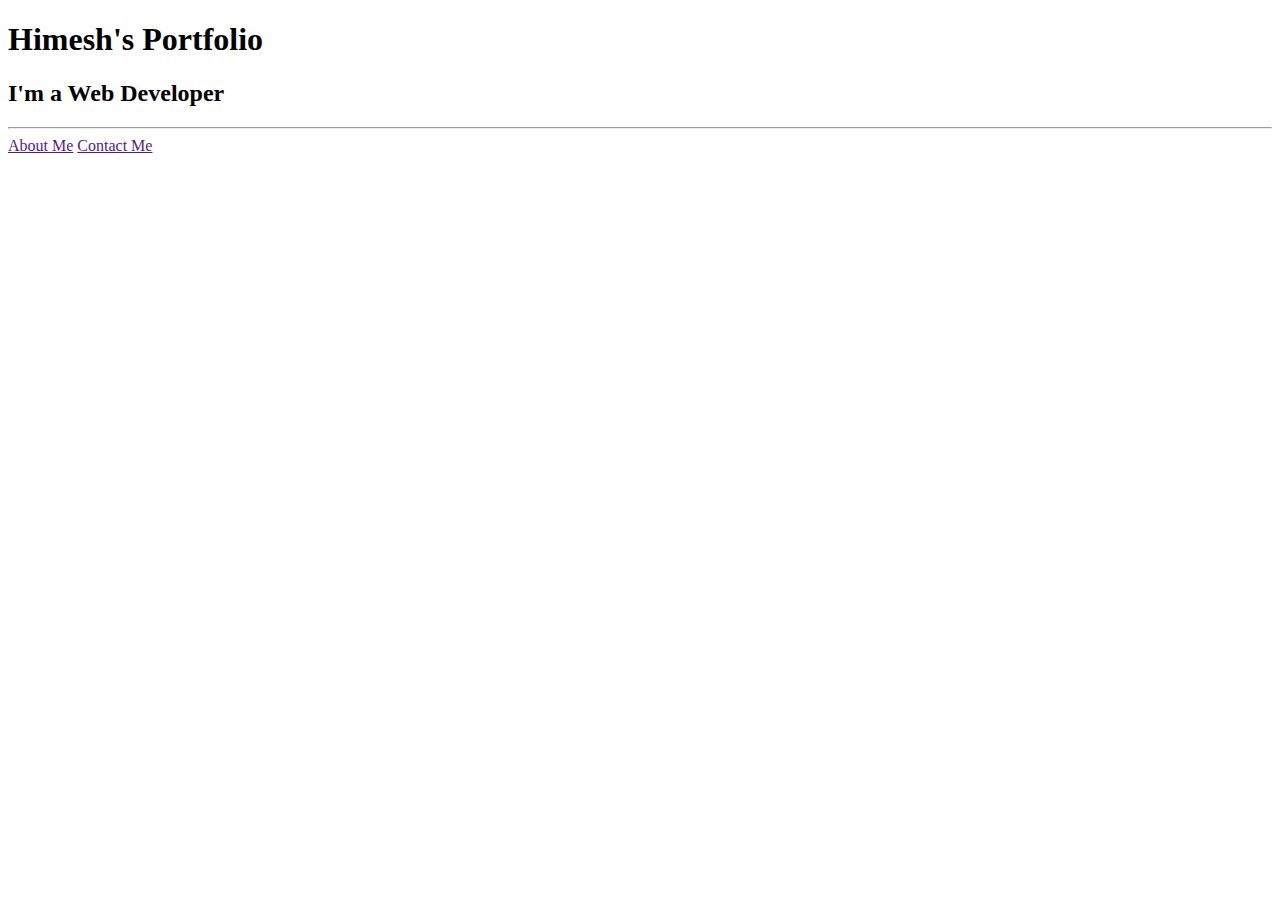
<file: index.html>
<!DOCTYPE html>
<html lang="en">
<head>
    <meta charset="UTF-8">
    <meta name="viewport" content="width=device-width, initial-scale=1.0">
    <title>MyPortfolio</title>
</head>
<body>
    <h1>Himesh's Portfolio</h1>
    <h2>I'm a Web Developer</h2><hr />

    <a href="">About Me</a>
    <a href="">Contact Me</a>
</body>
</html>
</file>
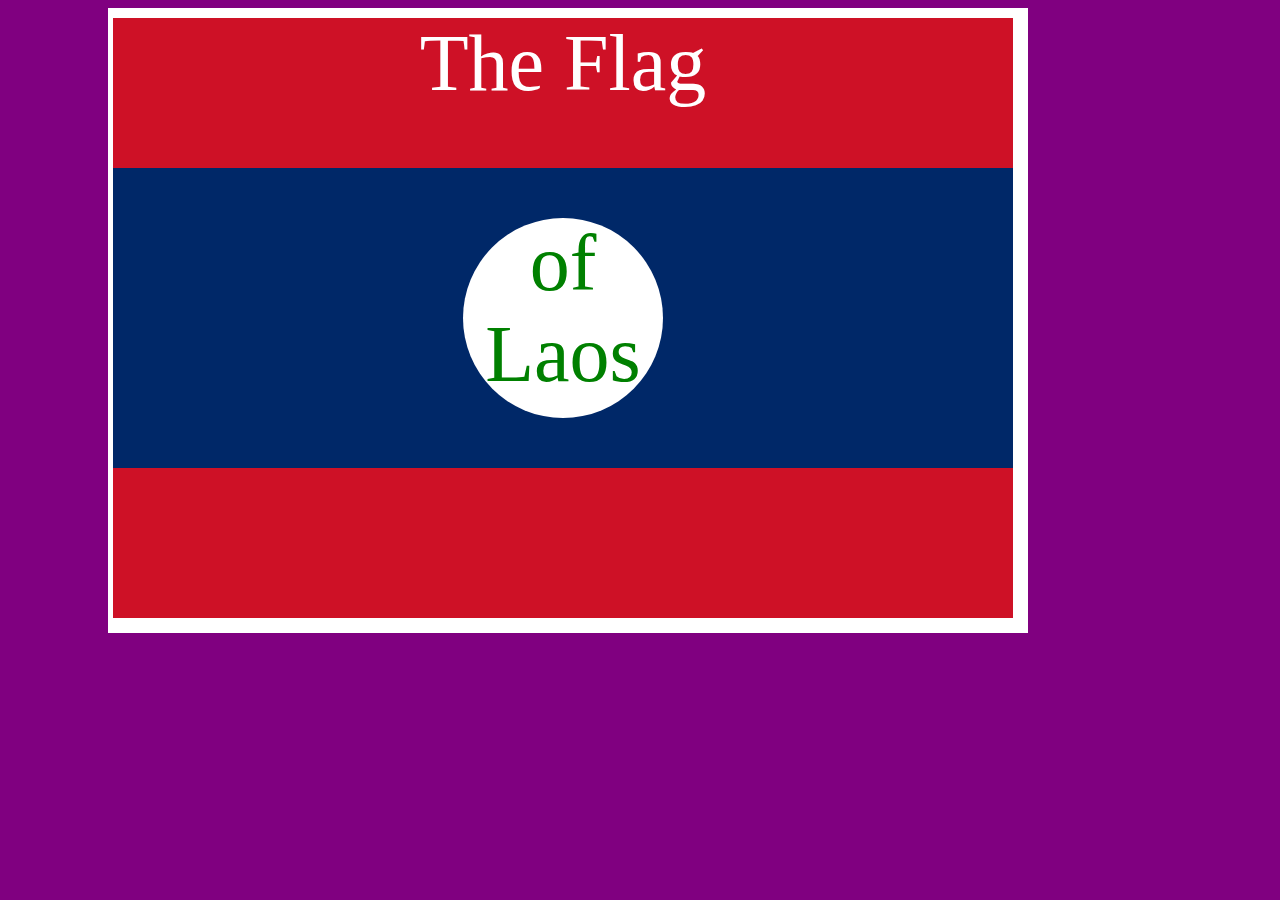
<file: 7.3 CSS Flag Project/index.html>
<!DOCTYPE html>
<html lang="en">
  <head>
    <meta charset="UTF-8" />
    <title>CSS Flag Project</title>
    <style>
      /* Write your CSS Code here */
      html {
        background-color: purple;
        font-size: 5rem;
        text-align: center;
      }
      .flag {
        color: white;

        background-color: rgb(206, 17, 38);
        width: 900px;
        height: 600px;
        position: relative;
        left: 100px;
        border: solid white;
        border-width: 10px 15px 15px 5px;
      }

      div.flag div {
        background-color: rgb(000, 40, 104);
        height: 300px;
        width: 900px;
        position: absolute;
        top: 150px;
      }

      div.flag div div {
        background-color: white;
        color: black;
        position: absolute;
        height: 200px;
        width: 200px;
        top: 50px;
        left: 350px;
        border-radius: 50%;
      }
      div.flag div div p {
        color: green;
      }
      p {
        margin: 0;
      }
    </style>
  </head>

  <!-- 
  IMPORTANT! Do not change any HTML
Don't add any classes/ids/elements 
Use what you know about combining selectors 
and CSS specificity instead.
Hint 1: The flag is 900px by 600px and the circle is 200px by 200px.
Hint 2: You can use CSS inspection to get the colors from
https://appbrewery.github.io/flag-of-laos/
-->

  <body>
    <div class="flag">
      <p>The Flag</p>
      <div>
        <div>
          <p>of Laos</p>
        </div>
      </div>
    </div>
  </body>
</html>
</file>
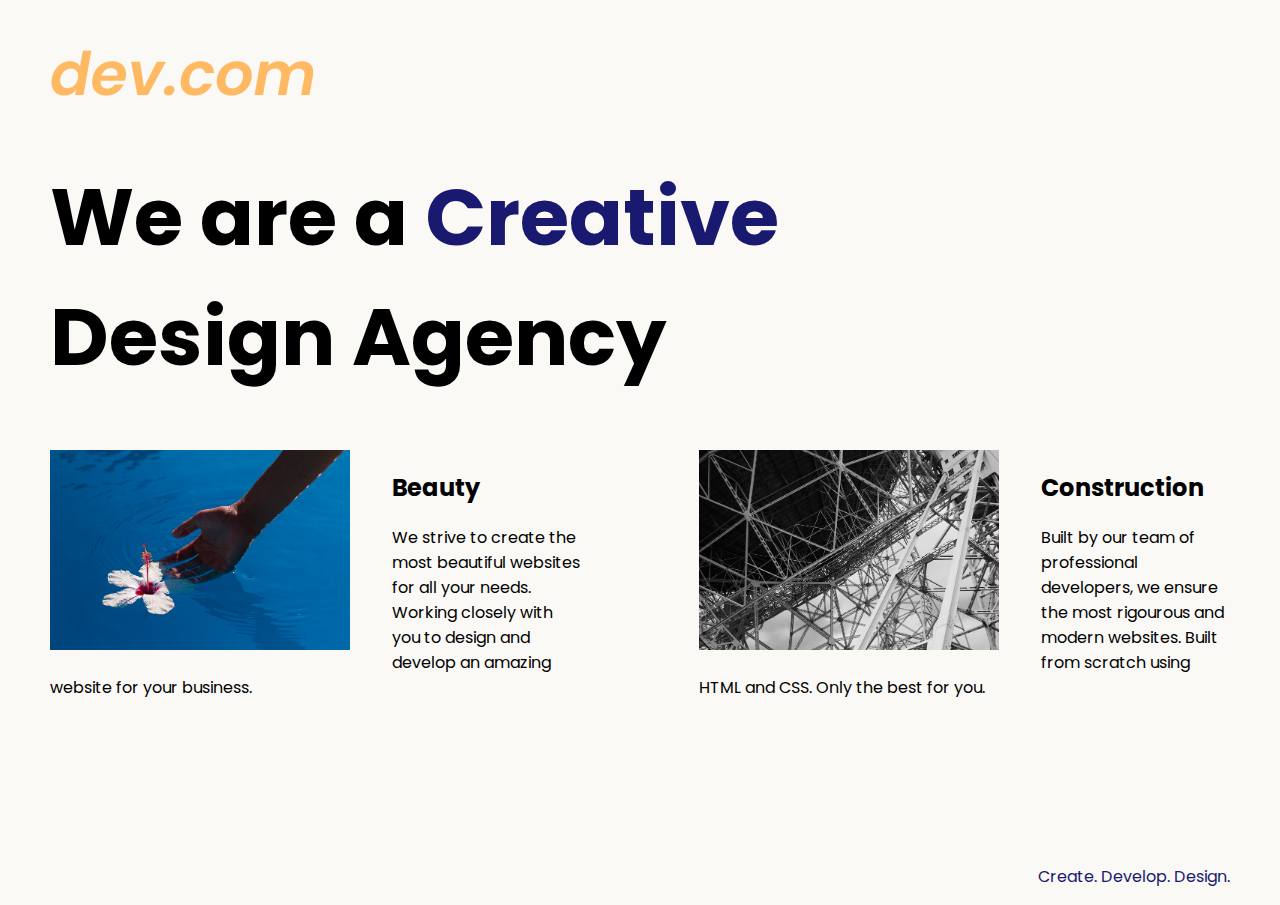
<file: 8.4 Web Design Agency Project/index.html>
<!DOCTYPE html>
<html lang="en">
  <head>
    <meta charset="UTF-8" />
    <meta name="viewport" content="width=device-width, initial-scale=1.0" />
    <title>Agency</title>
    <link rel="stylesheet" href="./style.css" />
    <link rel="preconnect" href="https://fonts.googleapis.com" />
    <link rel="preconnect" href="https://fonts.gstatic.com" crossorigin />
    <link
      href="https://fonts.googleapis.com/css2?family=Poppins:wght@400;700&display=swap"
      rel="stylesheet"
    />
  </head>

  <body>
    <div class="main">
      <img class="logo" src="./assets/images/logo.png" alt="logo" />
      <h1>
        We are a <span>Creative</span><br />
        Design Agency
      </h1>

      <div class="left card">
        <img
          class="tile-image"
          src="./assets/images/beautiful.jpg"
          alt="hand and flower in water"
        />
        <h2 class="card-title">Beauty</h2>
        <p class="card-text">
          We strive to create the most beautiful websites for all your needs.
          Working closely with you to design and develop an amazing website for
          your business.
        </p>
      </div>

      <div class="right card">
        <img
          class="tile-image"
          src="./assets/images/construction.jpg"
          alt="metal structure"
        />
        <h2 class="card-title">Construction</h2>
        <p>
          Built by our team of professional developers, we ensure the most
          rigourous and modern websites. Built from scratch using HTML and CSS.
          Only the best for you.
        </p>
      </div>
    </div>
    <footer>
      <p>Create. Develop. Design.</p>
    </footer>
  </body>
</html>
</file>
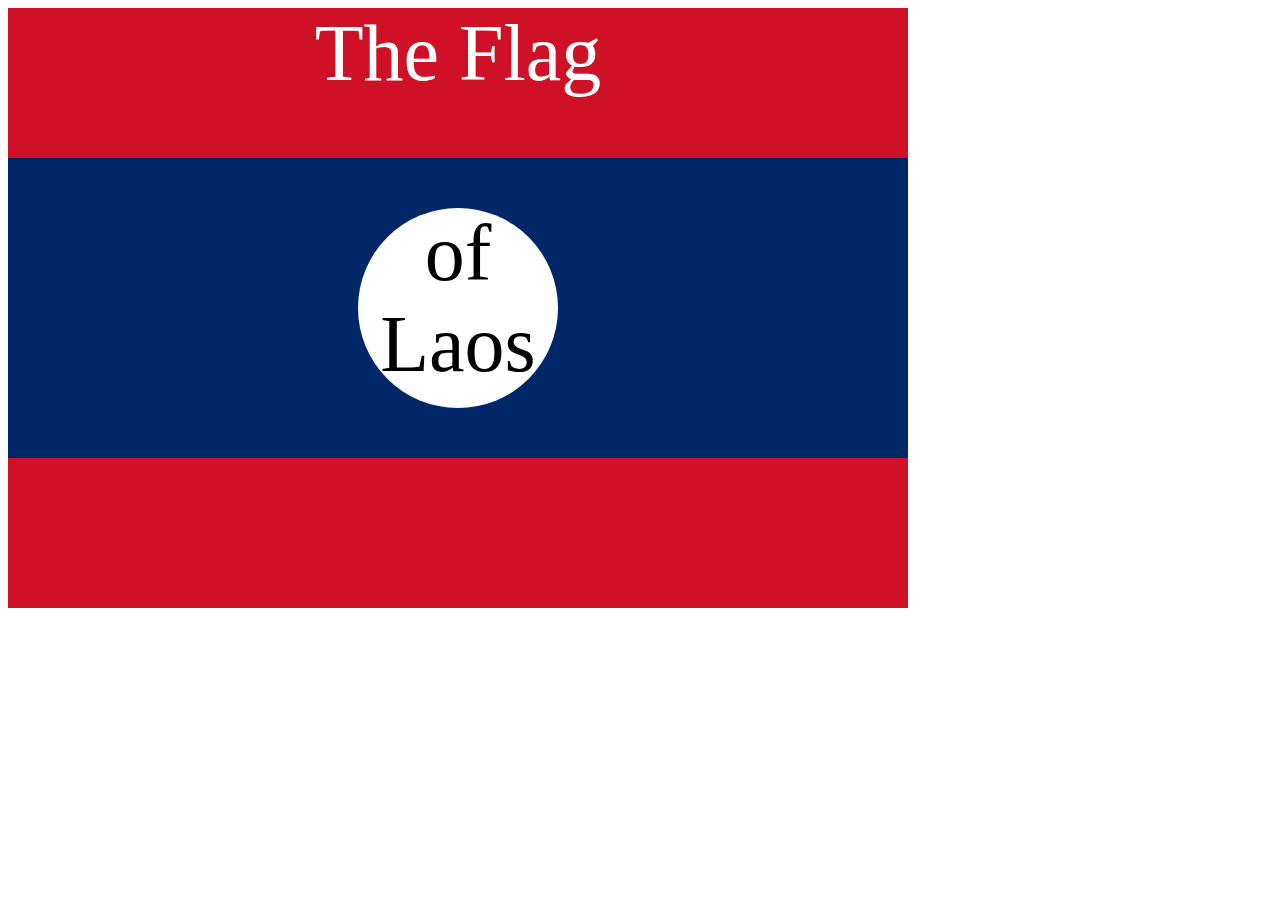
<file: 7.3 CSS Flag Project/solution.html>
<!DOCTYPE html>
<html lang="en">

<head>
  <meta charset="UTF-8">
  <title>CSS Flag Project</title>
  <style>
    .flag {
      width: 900px;
      height: 600px;
      position: relative;
      background-color: #CE1126;

    }

    .flag > div {
      background-color: #002868;
      height: 300px;
      width: 100%;
      position: absolute;
      top: 150px;
    }

    .flag > div > div {
      background-color: white;
      position: absolute;

      height: 200px;
      width: 200px;
      border-radius: 50%;
      top: 50px;
      left: 350px;
    }

    p {
      font-size: 5rem;
      color: white;
      text-align: center;
      padding: 0;
      margin: 0;
    }

    .flag>div div p {
      color: black;
    }
  </style>
</head>

<body>
  <div class="flag">
    <p>The Flag</p>
    <div>
      <div>
        <p>of Laos</p>
      </div>
    </div>
  </div>
</body>

</html>
</file>
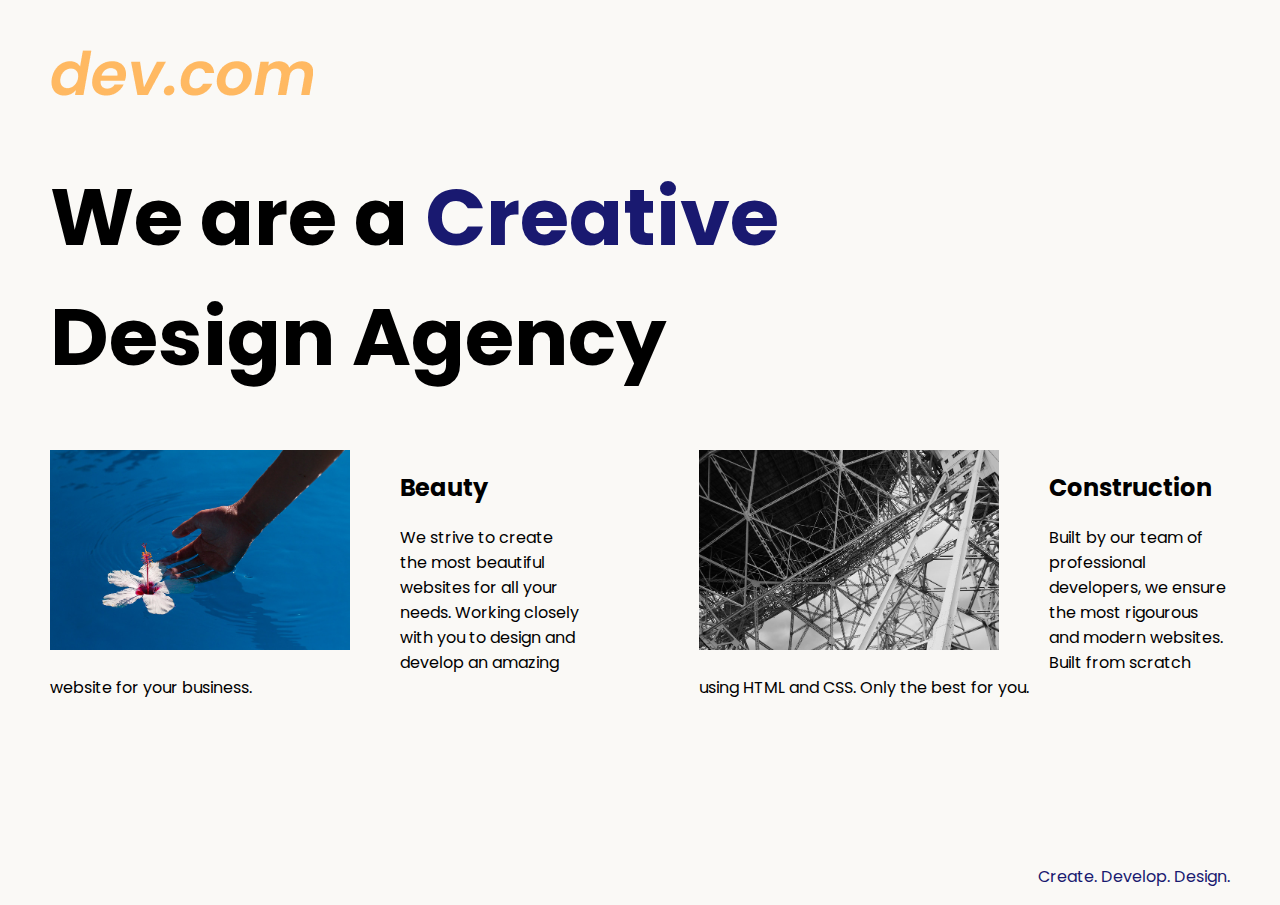
<file: 8.4 Web Design Agency Project/solution.html>
<!DOCTYPE html>
<html lang="en">

<head>
  <meta charset="UTF-8">
  <meta name="viewport" content="width=device-width, initial-scale=1.0">
  <title>Agency</title>
  <link rel="stylesheet" href="./solution.css">
  <link rel="preconnect" href="https://fonts.googleapis.com">
  <link rel="preconnect" href="https://fonts.gstatic.com" crossorigin>
  <link href="https://fonts.googleapis.com/css2?family=Poppins:wght@400;700&display=swap" rel="stylesheet">
</head>

<body>
  <div class="main">
    <img class="logo" src="./assets/images/logo.png" alt="logo">
    <h1>We are a <span class="creative">Creative</span> <br />Design Agency</h1>
    <div class="left card"><img class="tile-image" src="./assets/images/beautiful.jpg" alt="hand and flower in water">
      <h2 class="card-title">Beauty</h2>
      <p class="card-text">We strive to create the most beautiful websites for all your needs. Working closely with you
        to
        design and
        develop an amazing website for your business.</p>
    </div>

    <div class="right card"><img class="tile-image" src="./assets/images/construction.jpg" alt="metal structure">
      <h2 class="card-title">Construction</h2>
      <p>Built by our team of professional developers, we ensure the most rigourous and modern websites. Built from
        scratch using HTML and CSS. Only the best for you.</p>
    </div>

  </div>
  <footer>
    <p>Create. Develop. Design.</p>
  </footer>
</body>

</html>
</file>
<file: 8.4 Web Design Agency Project/style.css>
body {
  font-family: "Poppins", sans-serif;
  margin: 50px 50px 0 50px;
  background-color: #faf9f6;
  display: flex;
  flex-direction: column;
  min-height: 95vh;
}
.main {
  flex: 1;
}

h1 {
  font-size: 5rem;
}

h1 > span{
  color: midnightblue;
}

footer {
  text-align: right;
  color: midnightblue;
  clear: both;
}

.left{
    float: left;
    width: 45%;
  }

.right{
    float: right;
    width: 45%;
  }

.left img{
    height: 200px;
    width: 300px;
    float: left;
    margin-right: 8%;
  }

.right img{
    height: 200px;
    width: 300px;
    float: left;
    margin-right: 8%;
  }

@media (max-width: 680px){

  .left img{
    height: 100px;
    width: 150px;
    
  }

  .right img{
    height: 100px;
    width: 150px;
    
  }
}
</file>
<file: 8.4 Web Design Agency Project/solution.css>
body {
  font-family: "Poppins", sans-serif;
  margin: 50px 50px 0 50px;
  background-color: #faf9f6;
  display: flex;
  flex-direction: column;
  min-height: 95vh;
}
.main {
  flex: 1;
}

h1 {
  font-size: 5rem;
}

footer {
  text-align: right;
  color: midnightblue;
}

.tile-image {
  height: 200px;
  float: left;
  margin-right: 50px;
}

.card {
  width: 45%;
}

.left {
  float: left;
}

.right {
  float: right;
}

.creative {
  color: midnightblue;
}

@media (max-width: 680px) {
  .logo {
    width: 100px;
  }

  h1 {
    font-size: 3.5rem;
    text-align: center;
  }

  .card {
    width: 100%;
    display: block;
    margin-bottom: 30px;
    text-align: justify;
  }

  .card img {
    margin-bottom: 10px;
    width: 100%;
    display: inline;
    object-fit: cover;
  }
}
</file>
